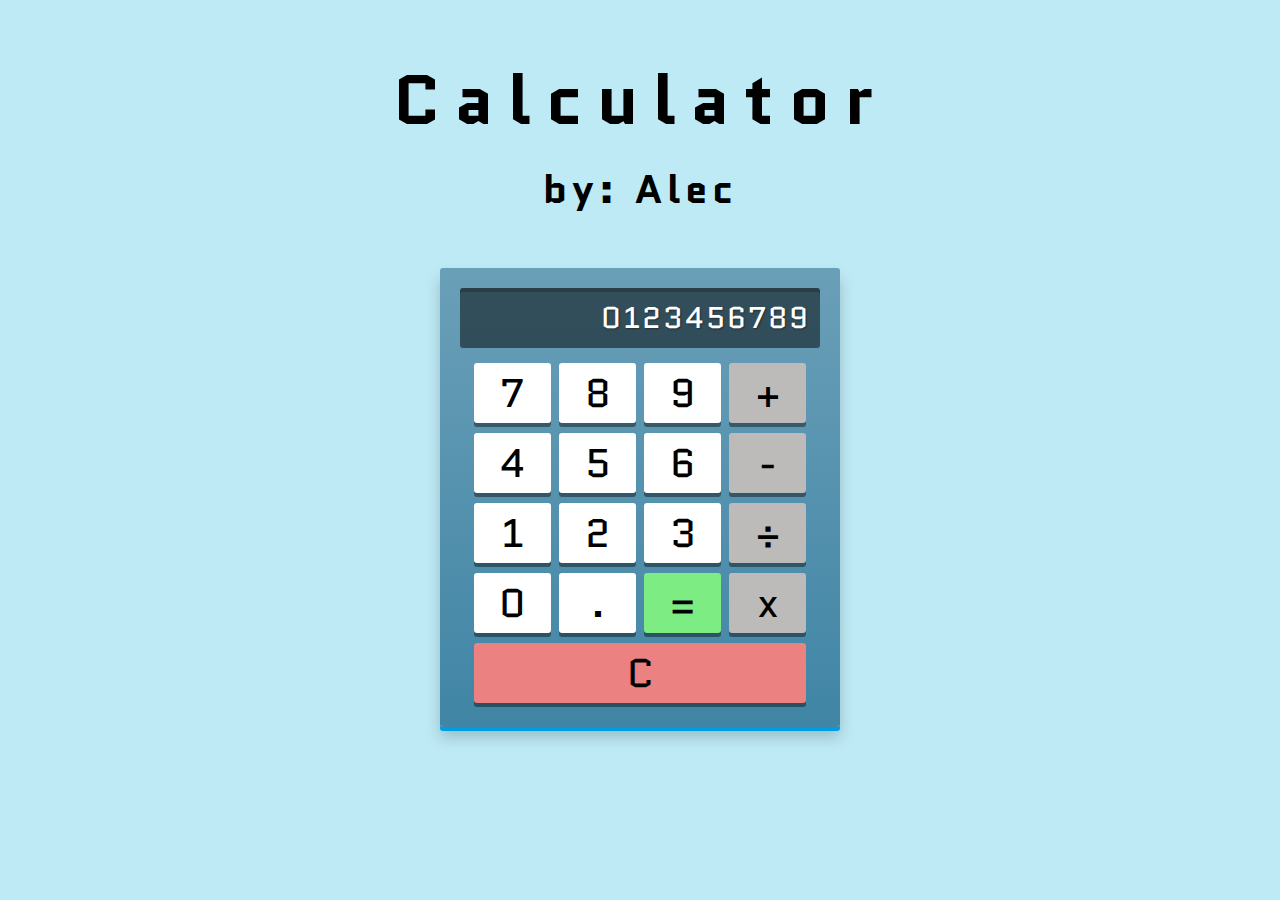
<file: Calculator/index.html>
<!DOCTYPE html>
<html lang="en">
	<head>
		<meta charset="UTF-8" />
		<title>Calculator</title>
		<!-- Font -->
		<!-- QUANTICO FONT FAMILY -->
		<link
			href="https://fonts.googleapis.com/css?family=Quantico:400,700&display=swap"
			rel="stylesheet"
		/>
		<!-- Stylesheet -->
		<link rel="stylesheet" href="style.css" />
	</head>
	<body>
      <h1>Calculator</h1>
      <h2>by: Alec</h2>
		<!-- Calculator skeleton -->
		<div id="calculator">
			<div id="display">0123456789</div>
			<div id="keypad">
				<!-- First row -->
				<span>7</span>
				<span>8</span>
				<span>9</span>
				<span class="operator">+</span>
				<!-- Second row -->
				<span>4</span>
				<span>5</span>
				<span>6</span>
				<span class="operator">-</span>
				<!-- Third row -->
				<span>1</span>
				<span>2</span>
				<span>3</span>
				<span class="operator">÷</span>
				<!-- Fourth row -->
				<span>0</span>
				<span>.</span>
				<span class="eval">=</span>
				<span class="operator">x</span>
				<!-- Fifth row, clear button -->
				<span class="clear">C</span>
			</div>
		</div>
		<!-- JS file -->
		<script src="app.js"></script>
	</body>
</html>
</file>
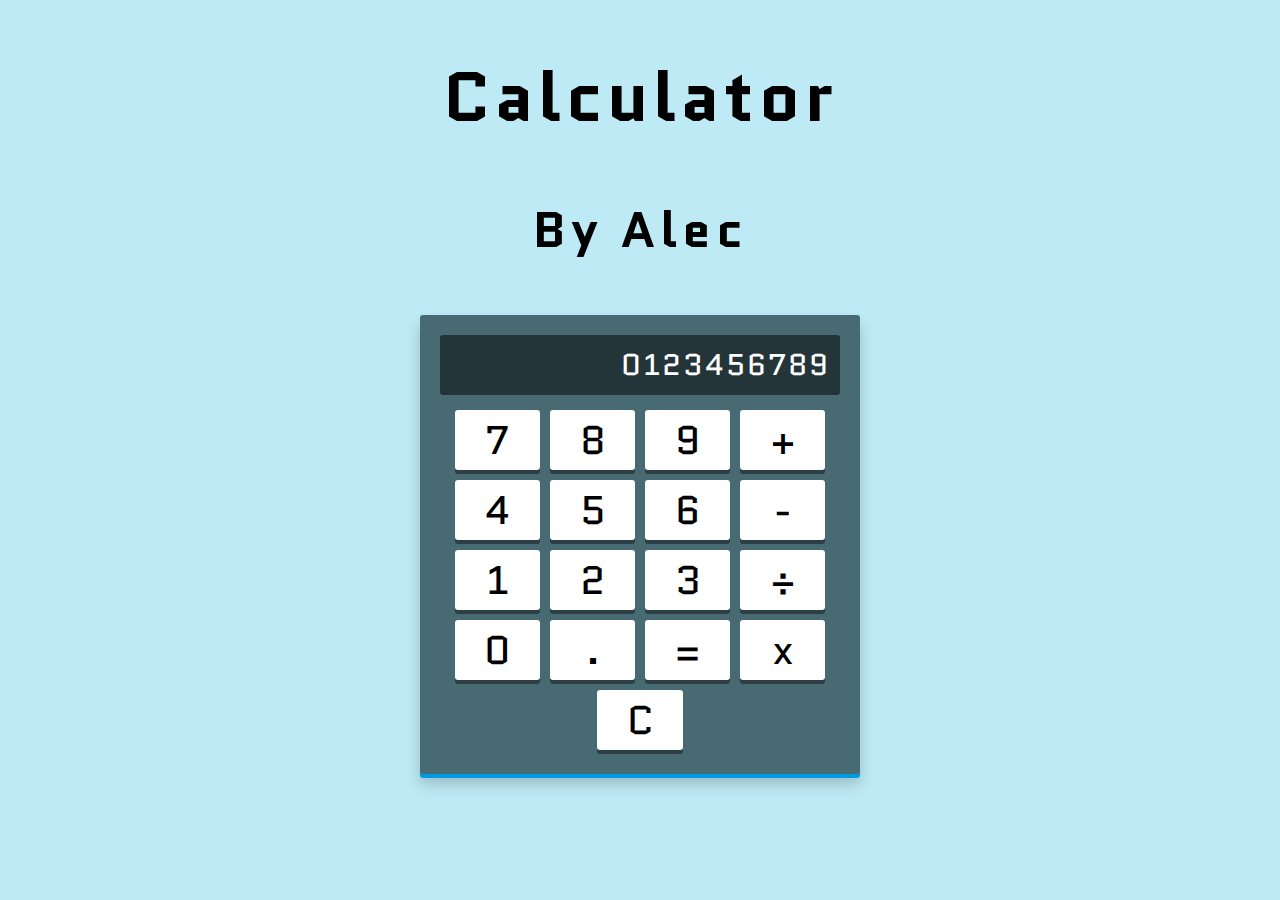
<file: InClassCoding/index.html>
<!DOCTYPE html>
<html lang="en">
	<head>
		<meta charset="UTF-8" />
		<meta name="viewport" content="width=device-width, initial-scale=1.0" />
		<meta http-equiv="X-UA-Compatible" content="ie=edge" />
		<title>Document</title>
		<link
			href="https://fonts.googleapis.com/css?family=Quantico:400,700&display=swap"
			rel="stylesheet"
		/>
		<link rel="stylesheet" href="style.css" type="text/css" />
	</head>
	<body>
		<h1>Calculator</h1>
		<h2>By Alec</h2>
		<div id="calculator">
			<div id="display">
				0123456789
			</div>
			<div id="keypad">
				<span data-num="7">7</span>
				<span data-num="8">8</span>
				<span data-num="9">9</span>
				<span data-num="+">+</span>
				<span data-num="4">4</span>
				<span data-num="5">5</span>
				<span data-num="6">6</span>
				<span data-num="-">-</span>
				<span data-num="1">1</span>
				<span data-num="2">2</span>
				<span data-num="3">3</span>
				<span data-num="/">÷</span>
				<span data-num="0">0</span>
				<span data-num=".">.</span>
				<span data-num="=">=</span>
				<span data-num="*">x</span>
            <span data-num="C">C</span>
			</div>
      </div>
		<script src="app.js"></script>
	</body>
</html>
</file>
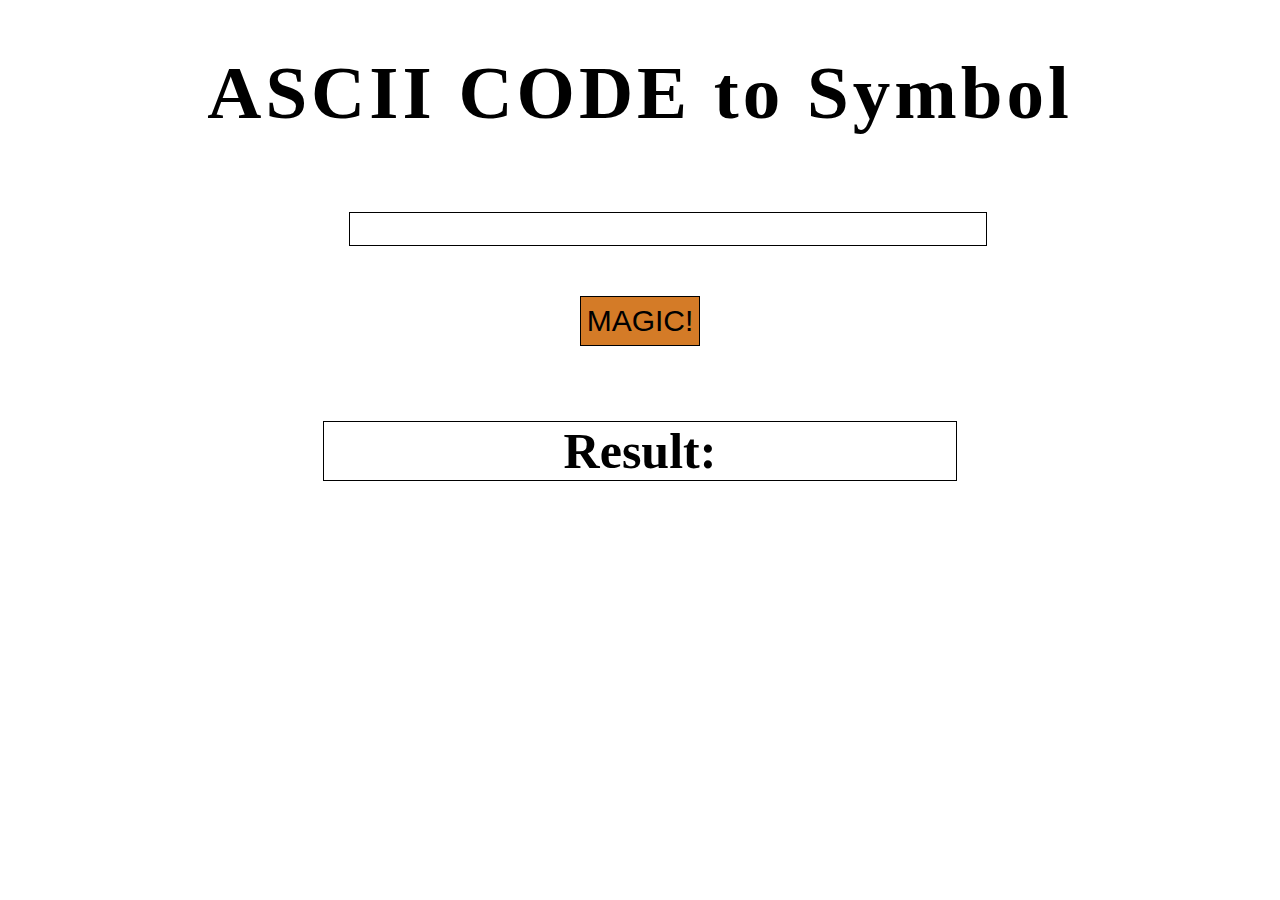
<file: july04/exercise3/f3.html>
<!DOCTYPE html>
<html lang="en">
<head>
   <meta charset="UTF-8">
   <meta name="viewport" content="width=device-width, initial-scale=1.0">
   <meta http-equiv="X-UA-Compatible" content="ie=edge">
   <title>Document</title>
   <link rel="stylesheet" href="style3.css">
</head>
<body>
   <div>
      <h1>ASCII CODE to Symbol</h1>
      <div class="container">
         <input type="text" class="input">
         <br>
         <button class="sub-button" onclick="changeCase()">MAGIC!</button>
      </div>
      <div class="result">
         <h2>Result:</h2>
         <div id="result">

         </div>
      </div>
   </div>
   <script src="script3.js"></script>
</body>
</html>
</file>
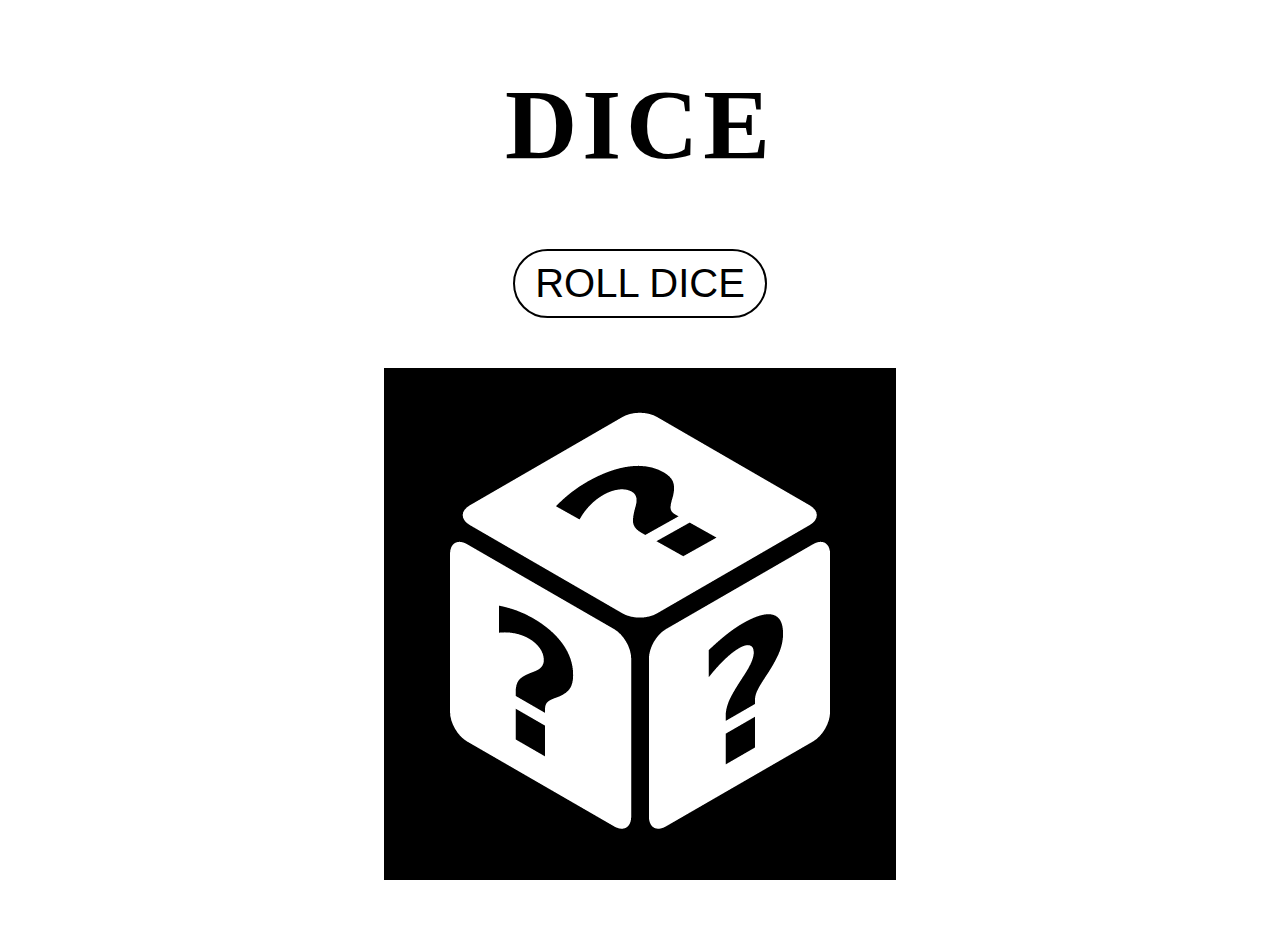
<file: july11/exercise2_dice/index2.html>
<!DOCTYPE html>
<html lang="en">
<head>
   <meta charset="UTF-8">
   <title>Document</title>
   <link rel="stylesheet" href="style2.css">
</head>
<body>
   <h1>DICE</h1>
   <button onclick="getRandom()">ROLL DICE</button>
   <img id="dice" src="assets/placeholders.png" alt="dice">
   <script src="script2.js"></script>
</body>
</html>
</file>
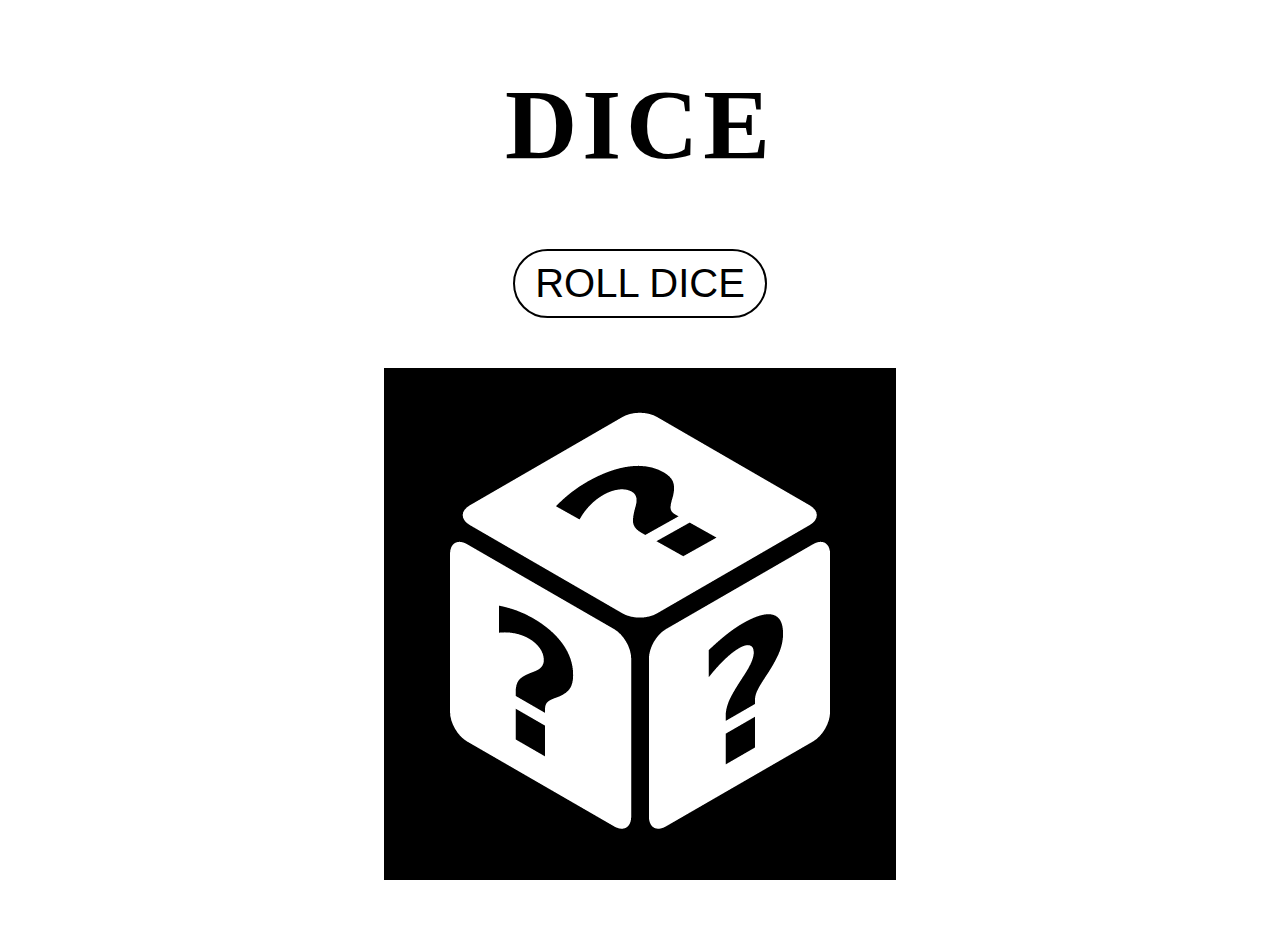
<file: july11/exercise3_dice/index3.html>
<!DOCTYPE html>
<html lang="en">
<head>
   <meta charset="UTF-8">
   <title>Document</title>
   <link rel="stylesheet" href="style3.css">
</head>
<body>
   <h1>DICE</h1>
   <button onclick="getRandom()">ROLL DICE</button>
   <img id="dice" src="assets/placeholders.png" alt="dice">
   <script src="script3.js"></script>
</body>
</html>
</file>
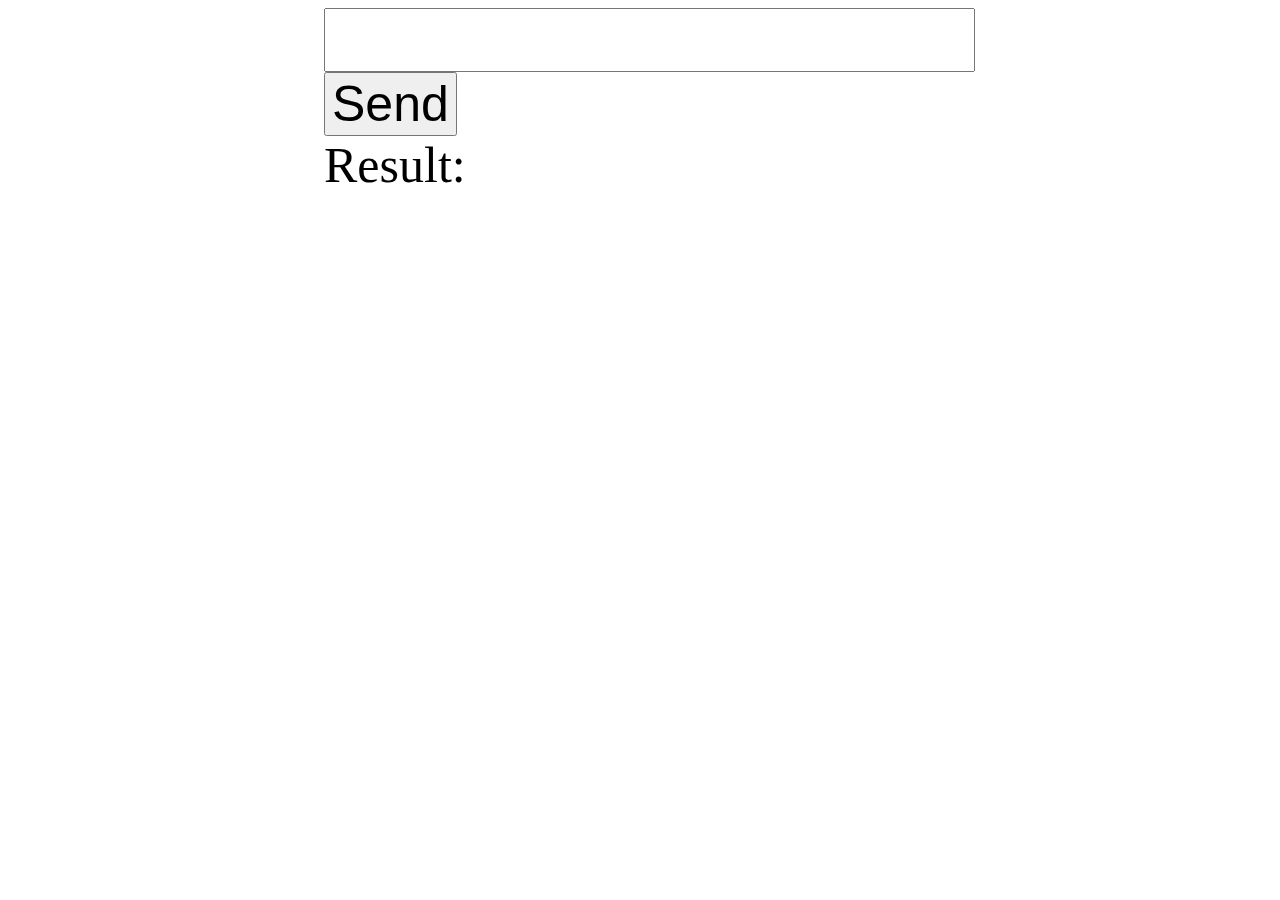
<file: july11/exercise4/index4.html>
<!DOCTYPE html>
<html lang="en">
	<head>
		<meta charset="UTF-8" />
      <title>Document</title>
      <style>
			* {
				font-size: 50px;
			}
         .container{
            width: 50%;
            margin: auto;
         }
      </style>
	</head>
	<body>
		<div class="container">
			<input type="text" />
			<button onclick="getLastDigits()">Send</button>
			<div>Result: <span id="target"></span></div>
		</div>
		<script src="script4.js"></script>
	</body>
</html>
</file>
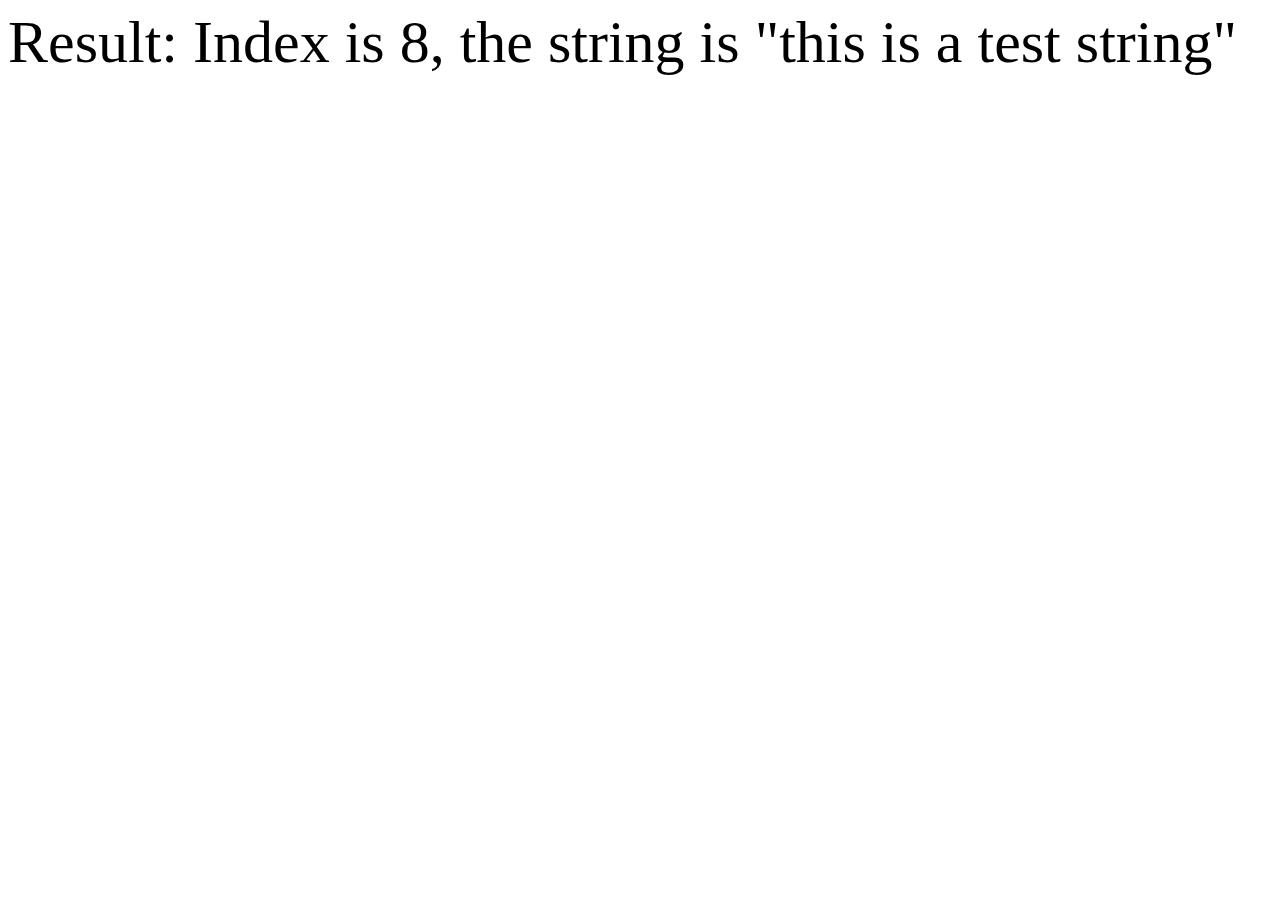
<file: july11/exercise5/index5.html>
<!DOCTYPE html>
<html lang="en">
	<head>
		<meta charset="UTF-8" />
		<title>Document</title>
		<style>
			* {
				font-size: 60px;
			}
		</style>
	</head>
	<body>
		<div>Result: <span id="target"></span></div>
		<script src="script5.js"></script>
	</body>
</html>
</file>
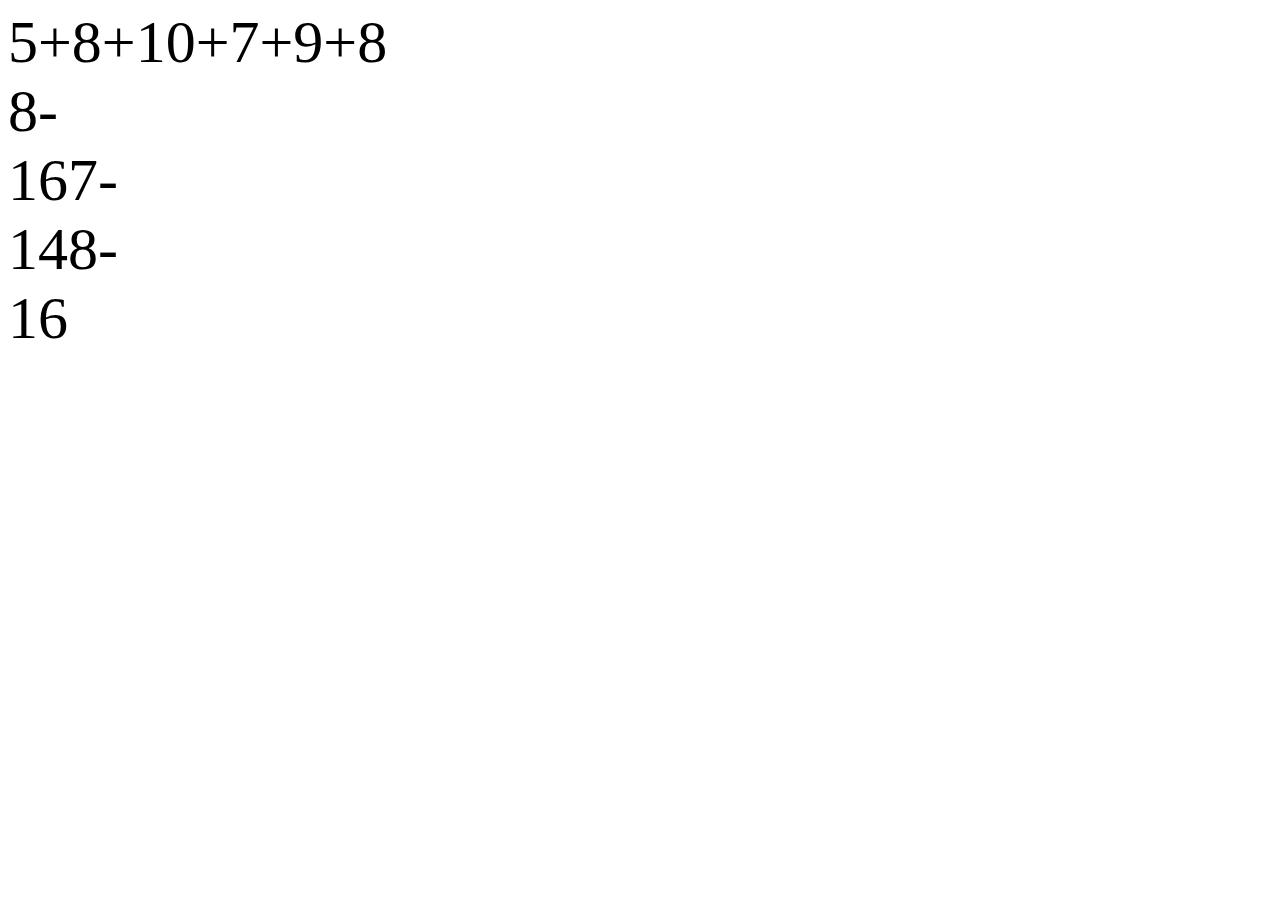
<file: july18/exercise2/index2.html>
<!DOCTYPE html>
<html lang="en">
	<head>
		<meta charset="UTF-8" />
		<meta name="viewport" content="width=device-width, initial-scale=1.0" />
		<meta http-equiv="X-UA-Compatible" content="ie=edge" />
		<title>Document</title>
		<style>
			* {
				font-size: 60px;
			}
		</style>
	</head>
	<body>
		<div id="target"></div>
		<script src="script2.js"></script>
	</body>
</html>
</file>
<file: Calculator/style.css>
* {
	font-family: "Quantico", sans-serif;
	margin: 0;
	padding: 0;
	box-sizing: border-box;
}

body {
	background-color: rgb(190, 234, 245);
}

h1 {
	text-align: center;
	font-size: 70px;
	margin: 50px 0 10px;
	letter-spacing: 15px;
}
h2 {
	text-align: center;
	font-size: 40px;
	margin: 10px 0 50px;
	letter-spacing: 5px;
}
/* Calculator body */
#calculator {
	width: 400px;
	height: auto;
	margin: auto;
	padding: 20px 20px 9px;
	background: #9dd2ea;
	background: linear-gradient(#6a9fb8, #4085a5);
	border-radius: 3px;
	box-shadow: 0px 4px #009de4, 0px 10px 15px rgba(0, 0, 0, 0.2);
}
/* Display */
#display {
	overflow: hidden;
	height: 60px;
	padding: 0 10px;
	background: rgba(0, 0, 0, 0.5);
	border-radius: 3px;
	box-shadow: inset 0px 4px rgba(0, 0, 0, 0.2);
	/* Font related */
	font-size: 30px;
	line-height: 60px; /*Match height with line-height*/
	color: white;
	text-shadow: 1px 1px 2px rgba(0, 0, 0, 0.4);
	text-align: right;
	letter-spacing: 2px;
}

/* Keypad */
/* Keypad container using FlexBox*/
#keypad {
	margin: 10px;
	display: flex;
	flex-direction: row;
	flex-wrap: wrap;
}
/* For all keys */
#keypad span {
	display: inline-block;
	user-select: none;

	width: 22.5%;
	height: 60px;
	margin: 5px auto;

	font-size: 40px;
	line-height: 60px;
	text-align: center;

	background: white;
	border-radius: 3px;
	box-shadow: 0px 4px rgba(0, 0, 0, 0.4);

	transition: all 0.2s ease;
}
#keypad span:hover {
   background: rgb(231, 229, 229);
}
/* Eval key */
#keypad span.eval {
	background: rgb(125, 236, 130);
}
#keypad span.eval:hover {
	background: rgb(73, 175, 78);
}
/* Clear key */
#keypad span.clear {
	background: rgb(235, 129, 129);
	flex-basis: 97.5%;
}
#keypad span.clear:hover {
	background: rgb(228, 99, 99);
}
/* Other operators */
#keypad span.operator {
	background: rgb(189, 186, 186);
}
#keypad span.operator:hover {
	background: rgb(129, 127, 127);
}
/* Press effect */
#keypad span:active {
	box-shadow: 0px 0px rgba(0, 0, 0, 0.4);
	margin: 7px auto 5px;
	height: 58px;
}
</file>
<file: InClassCoding/style.css>
/*  */
* {
   font-family: 'Quantico', sans-serif;
}
html {
   background-color: rgb(190, 234, 245);
}
h1, h2 {
   text-align: center;
   letter-spacing: 5px;
}
h1 {
   font-size: 70px;
}
h2 {
   font-size: 50px;
}
/* Calculator body */
#calculator {
   width: 400px;
   margin: 50px auto;
   background-color: rgb(72, 106, 114);
   padding: 20px 20px 9px;
   border-radius: 3px;
   box-shadow: 0px 4px #009de4, 0px 10px 15px rgba(0, 0, 0, 0.2);
}
/* Display */
#display {
	overflow: hidden;
	height: 60px;
	padding: 0 10px;
	background: rgba(0, 0, 0, 0.5);
	border-radius: 3px;
	/* Font related */
	font-size: 30px;
	line-height: 60px; /*Match height with line-height*/
	color: white;
	text-align: right;
	letter-spacing: 2px;
}

/* Keypad */
#keypad {
	margin: 10px;
	display: flex;
	flex-direction: row;
	flex-wrap: wrap;
}

/* For all keys */
#keypad span {
	display: inline-block;
	user-select: none; /* Makes the text inside the unselectable*/

	width: 22.5%;
	height: 60px;
	margin: 5px auto;

	font-size: 40px;
	line-height: 60px;
	text-align: center;

	background: white;
	border-radius: 3px;
	box-shadow: 0px 4px rgba(0, 0, 0, 0.4);

	transition: all 0.2s ease;
}


/* Dont copy yet */




/* Eval key */
#keypad span.eval {
	background: rgb(125, 236, 130);
}

#keypad span.clear {
	background: rgb(235, 129, 129);
	flex-basis: 97.5%;
}
/* Other operators */
#keypad span.operator {
	background: rgb(189, 186, 186);
}

/* Press effect */
#keypad span:active {
	box-shadow: 0px 0px rgba(0, 0, 0, 0.4);
	margin: 7px auto 5px;
	height: 58px;
}
</file>
<file: july04/exercise3/style3.css>
h1 {
	text-align: center;
	letter-spacing: 4px;
	font-size: 75px;
}

.input {
	border: 1px solid black;
	width: 100%;
	line-height: 30px;
	font-size: 30px;
   height: 30px;
   margin: 25px;
}

.sub-button {
   display: block;
	height: 50px;
   font-size: 30px;
   line-height: 30px;
	border: 1px solid black;
   background-color: rgb(212, 123, 39);
   margin: 25px auto 75px;
}

.container {
   display: block;
   margin: 10px auto;
   width: 50%;
}

.result {
   border: 1px solid black;
   width: 50%;
   margin: 25px auto;
}

.result h2 {
   margin: 0;
   text-align: center;
   font-size: 50px;
}
</file>
<file: july11/exercise2_dice/style2.css>
h1 {
	font-size: 100px;
	text-align: center;
	letter-spacing: 5px;
}

button {
	border: 2px solid black;
	background-color: white;
	padding: 10px 20px;
	border-radius: 50px;
   font-size: 40px;
   transition: all .3s;
   display: block;
   margin: 25px auto;
}

button:hover{
   background-color: black;
   color: white;
   border-color: gray; 
}

#dice {
	display: block;
	margin: 50px auto;
}
</file>
<file: july11/exercise3_dice/style3.css>
h1 {
	font-size: 100px;
	text-align: center;
	letter-spacing: 5px;
}

button {
	border: 2px solid black;
	background-color: white;
	padding: 10px 20px;
	border-radius: 50px;
   font-size: 40px;
   transition: all .3s;
   display: block;
   margin: 25px auto;
}

button:hover{
   background-color: black;
   color: white;
   border-color: gray; 
}

#dice {
	display: block;
	margin: 50px auto;
}
</file>
